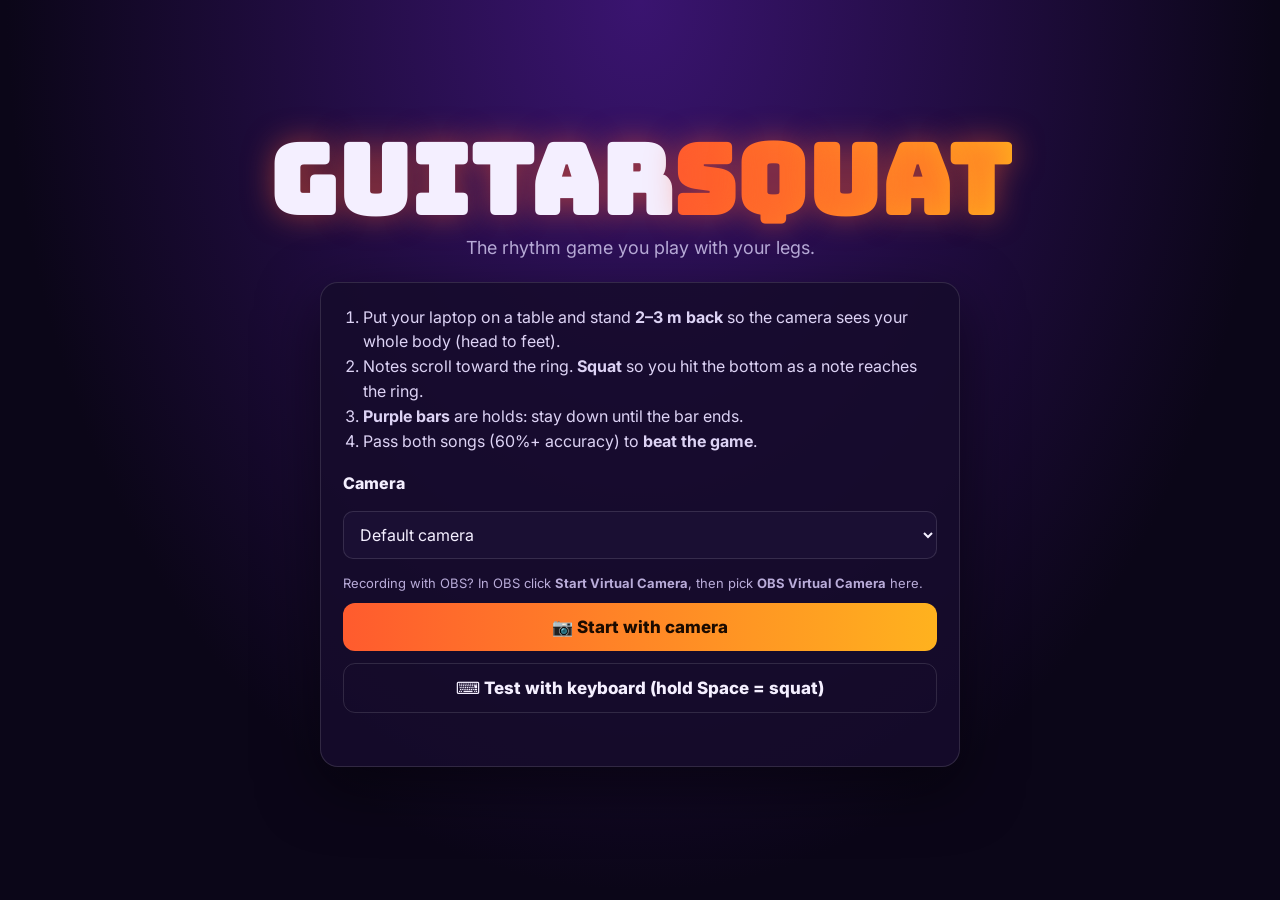
<file: index.html>
<!doctype html>
<html lang="en">
<head>
<meta charset="utf-8">
<meta name="viewport" content="width=device-width, initial-scale=1">
<title>GuitarSQUAT</title>
<link rel="preconnect" href="https://fonts.googleapis.com">
<link rel="preconnect" href="https://fonts.gstatic.com" crossorigin>
<link href="https://fonts.googleapis.com/css2?family=Bungee&family=Inter:wght@400;600;800&display=swap" rel="stylesheet">
<link rel="stylesheet" href="css/style.css">
</head>
<body>
<canvas id="game"></canvas>

<div id="overlay">
  <section class="screen" id="screen-start">
    <h1 class="logo">Guitar<span>SQUAT</span></h1>
    <p class="tag">The rhythm game you play with your legs.</p>
    <div class="card">
      <ol class="how">
        <li>Put your laptop on a table and stand <b>2–3&nbsp;m back</b> so the camera sees your whole body (head to feet).</li>
        <li>Notes scroll toward the ring. <b>Squat</b> so you hit the bottom as a note reaches the ring.</li>
        <li><b>Purple bars</b> are holds: stay down until the bar ends.</li>
        <li>Pass both songs (60%+ accuracy) to <b>beat the game</b>.</li>
      </ol>
      <label class="label" for="cam-select">Camera</label>
      <select id="cam-select" class="select"><option value="">Default camera</option></select>
      <div class="hint">Recording with OBS? In OBS click <b>Start Virtual Camera</b>, then pick <b>OBS Virtual Camera</b> here.</div>
      <button class="btn primary" id="btn-camera">📷 Start with camera</button>
      <button class="btn ghost" id="btn-keyboard">⌨️ Test with keyboard (hold Space = squat)</button>
      <p class="status" id="start-status"></p>
    </div>
  </section>

  <section class="screen hidden" id="screen-menu">
    <h1 class="logo small">Guitar<span>SQUAT</span></h1>
    <p class="mode-badge" id="mode-badge"></p>
    <div class="songs" id="song-list"></div>
    <div class="card row-card">
      <div>
        <div class="label">Difficulty</div>
        <div class="seg" id="diff-seg">
          <button data-d="easy">Easy</button><button data-d="normal">Normal</button><button data-d="hard">Hard</button>
        </div>
      </div>
      <div>
        <div class="label">Timing offset <span id="offset-val">0 ms</span></div>
        <input type="range" id="offset" min="-250" max="250" step="10" value="0">
        <div class="hint">If squats feel late, turn this up. If they feel early, turn it down.</div>
      </div>
      <div class="stack">
        <button class="btn ghost" id="btn-recal">Recalibrate</button>
        <div class="hint" id="lifetime"></div>
      </div>
    </div>
  </section>

  <section class="screen hidden" id="screen-results">
    <h2 id="res-title">Results</h2>
    <div class="card results">
      <div class="grade" id="res-grade">A</div>
      <div class="pass" id="res-pass"></div>
      <div class="stats" id="res-stats"></div>
      <div class="btns">
        <button class="btn primary" id="btn-retry">Retry</button>
        <button class="btn ghost" id="btn-menu">Song menu</button>
      </div>
    </div>
  </section>

  <section class="screen hidden" id="screen-complete">
    <h1 class="logo">YOU BEAT<br><span>GUITARSQUAT</span></h1>
    <p class="tag big">Both songs cleared. Your legs may now rest.</p>
    <div class="card results"><div class="stats" id="complete-stats"></div>
      <button class="btn primary" id="btn-complete-menu">Back to menu</button>
    </div>
  </section>
</div>

<script type="module" src="js/main.js"></script>
</body>
</html>
</file>
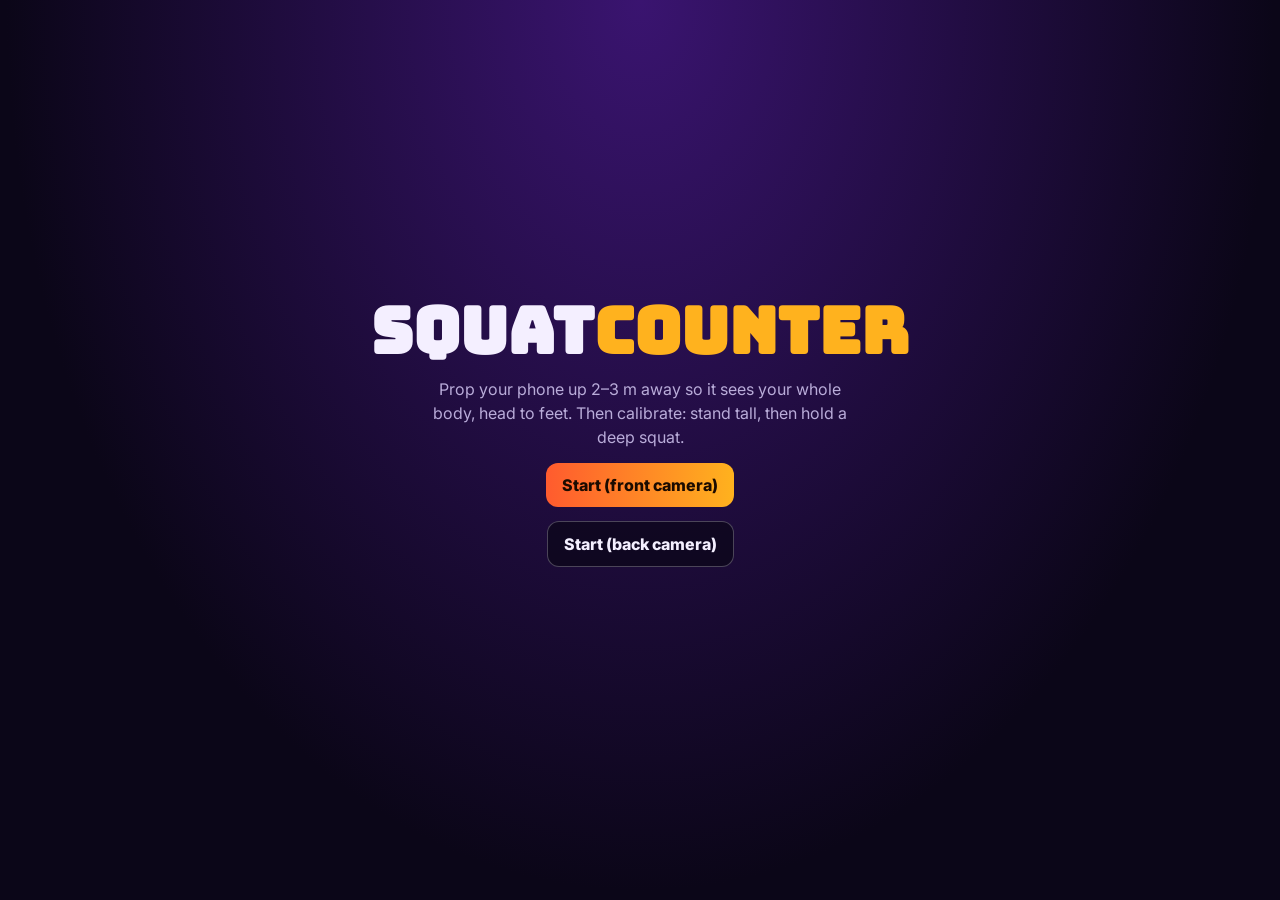
<file: counter.html>
<!doctype html>
<html lang="en">
<head>
<meta charset="utf-8">
<meta name="viewport" content="width=device-width, initial-scale=1, viewport-fit=cover">
<meta name="theme-color" content="#0b0618">
<title>Squat Counter</title>
<link href="https://fonts.googleapis.com/css2?family=Bungee&family=Inter:wght@400;600;800&display=swap" rel="stylesheet">
<style>
:root{--hot:#ff5b2e;--hot2:#ffb21e;--green:#3ee07c;--text:#f4efff;--muted:#b9acd9}
*{box-sizing:border-box;-webkit-tap-highlight-color:transparent}
html,body{margin:0;height:100%;background:#0b0618;color:var(--text);font-family:Inter,system-ui,sans-serif;overflow:hidden;user-select:none;-webkit-user-select:none}
#stage{position:fixed;inset:0}
video,#ov{position:absolute;inset:0;width:100%;height:100%;object-fit:cover}
.mirror{transform:scaleX(-1)}
#hud{position:absolute;inset:0;display:flex;flex-direction:column;align-items:center;pointer-events:none;padding:max(16px,env(safe-area-inset-top)) 16px max(16px,env(safe-area-inset-bottom))}
#count{font-family:Bungee,Impact,sans-serif;font-size:min(34vw,220px);line-height:1;margin-top:2vh;text-shadow:0 4px 30px rgba(0,0,0,.8),0 0 2px #000;transition:transform .12s}
#count.bump{transform:scale(1.15);color:var(--hot2)}
#label{font-family:Bungee,sans-serif;font-size:min(6vw,32px);letter-spacing:2px;text-shadow:0 2px 12px #000}
#stats{margin-top:8px;font-weight:800;font-size:min(5vw,22px);text-shadow:0 2px 10px #000;display:flex;gap:18px}
#meter{position:absolute;right:14px;top:30%;width:18px;height:40%;border-radius:9px;background:rgba(255,255,255,.15);overflow:hidden}
#meter div{width:100%;height:0;background:linear-gradient(#7ee8ff,var(--hot));border-radius:9px}
#meter.down div{background:linear-gradient(#7ee8ff,var(--green))}
#msg{margin-top:auto;margin-bottom:12px;text-align:center;font-weight:800;font-size:min(6vw,26px);text-shadow:0 2px 12px #000;max-width:600px}
#bar{display:flex;gap:8px;pointer-events:auto;flex-wrap:wrap;justify-content:center}
button{font:inherit;font-weight:800;font-size:16px;border-radius:12px;padding:12px 16px;border:1px solid rgba(255,255,255,.25);background:rgba(11,6,24,.7);color:var(--text)}
button.primary{background:linear-gradient(90deg,var(--hot),var(--hot2));border:none;color:#1b0b00}
#start{position:absolute;inset:0;display:flex;flex-direction:column;align-items:center;justify-content:center;gap:14px;padding:24px;text-align:center;background:radial-gradient(ellipse at 50% 0%,#3a1470 0%,#0b0618 70%)}
#start h1{font-family:Bungee,sans-serif;font-size:min(14vw,64px);margin:0;line-height:1}
#start h1 span{color:var(--hot2)}
#start p{color:var(--muted);max-width:420px;line-height:1.5;margin:0}
#err{color:var(--hot2);min-height:1.2em}
.hide{display:none!important}
#reset{position:relative;overflow:hidden}
#reset i{position:absolute;left:0;top:0;bottom:0;width:0;background:rgba(255,91,46,.6)}
</style>
</head>
<body>
<div id="stage">
  <video id="vid" playsinline muted autoplay></video>
  <canvas id="ov"></canvas>
  <div id="meter"><div></div></div>
  <div id="hud">
    <div id="label">SQUATS</div>
    <div id="count">0</div>
    <div id="stats"><span id="time">0:00</span><span id="rate">0 / min</span></div>
    <div id="msg"></div>
    <div id="bar">
      <button id="btn-cal">Recalibrate</button>
      <button id="btn-flip">Flip camera</button>
      <button id="btn-hide">Hide buttons</button>
      <button id="reset">Hold to reset<i></i></button>
    </div>
  </div>
</div>
<div id="start">
  <h1>SQUAT<span>COUNTER</span></h1>
  <p>Prop your phone up 2–3 m away so it sees your whole body, head to feet. Then calibrate: stand tall, then hold a deep squat.</p>
  <button class="primary" id="go-front">Start (front camera)</button>
  <button id="go-back">Start (back camera)</button>
  <div id="err"></div>
</div>

<script type="module">
import { PoseTracker, SquatDetector, CONNECTIONS } from './js/pose.js';
const $ = (id) => document.getElementById(id);
const store = {
  get(k, d) { try { const v = localStorage.getItem('sqc_' + k); return v == null ? d : JSON.parse(v); } catch { return d; } },
  set(k, v) { try { localStorage.setItem('sqc_' + k, JSON.stringify(v)); } catch {} },
};

const pose = new PoseTracker();
const det = new SquatDetector();
const vid = $('vid'), ov = $('ov'), octx = ov.getContext('2d');
let facing = store.get('facing', 'user');
let count = store.get('count', 0);
let elapsed = store.get('elapsed', 0);       // seconds of counted time before this session
let startedAt = null;                         // performance.now() when timer (re)started
let cal = null, audio = null, wake = null, hidden = false;

function beep(hi) {
  try {
    audio = audio || new (window.AudioContext || window.webkitAudioContext)();
    const t = audio.currentTime, o = audio.createOscillator(), g = audio.createGain();
    o.frequency.value = hi ? 1568 : 880; o.type = 'sine';
    g.gain.setValueAtTime(0.0001, t); g.gain.exponentialRampToValueAtTime(0.3, t + 0.01); g.gain.exponentialRampToValueAtTime(0.0001, t + 0.15);
    o.connect(g); g.connect(audio.destination); o.start(t); o.stop(t + 0.2);
  } catch {}
}
async function keepAwake() {
  try { if ('wakeLock' in navigator) wake = await navigator.wakeLock.request('screen'); } catch {}
}
document.addEventListener('visibilitychange', () => { if (document.visibilityState === 'visible') keepAwake(); });

function totalSeconds() { return elapsed + (startedAt ? (performance.now() - startedAt) / 1000 : 0); }
function render() {
  $('count').textContent = count;
  const s = Math.floor(totalSeconds());
  $('time').textContent = `${Math.floor(s / 60)}:${String(s % 60).padStart(2, '0')}`;
  $('rate').textContent = `${s > 5 ? (count / (s / 60)).toFixed(1) : 0} / min`;
}

det.on(() => {
  if (cal) return;
  if (!startedAt) startedAt = performance.now();
  count++; store.set('count', count); beep(count % 10 === 0);
  const c = $('count'); c.classList.add('bump'); setTimeout(() => c.classList.remove('bump'), 140);
  render();
});
setInterval(() => { render(); if (startedAt) store.set('elapsed', totalSeconds()); }, 500);
// persist timer correctly across refreshes
window.addEventListener('pagehide', () => store.set('elapsed', totalSeconds()));

async function start(f) {
  facing = f; store.set('facing', f);
  $('err').textContent = '';
  try {
    beep(false); keepAwake();
    await pose.init((m) => ($('err').textContent = m), undefined, { facingMode: facing, width: 720, height: 1280 });
    vid.srcObject = pose.video.srcObject; await vid.play();
    vid.classList.toggle('mirror', facing === 'user'); ov.classList.toggle('mirror', facing === 'user');
    $('start').classList.add('hide');
    const saved = store.get('calib', null);
    if (saved) { det.calib = saved; $('msg').textContent = ''; } else calibrate();
  } catch (e) {
    $('err').textContent = e && e.name === 'NotAllowedError' ? 'Camera blocked. Allow camera access and try again.' : 'Could not start: ' + (e.message || e);
  }
}
$('go-front').onclick = () => start('user');
$('go-back').onclick = () => start('environment');
$('btn-flip').onclick = () => start(facing === 'user' ? 'environment' : 'user');
$('btn-cal').onclick = () => calibrate();
$('btn-hide').onclick = () => { hidden = true; $('bar').classList.add('hide'); $('msg').textContent = ''; };
$('stage').addEventListener('click', (e) => { if (hidden && e.target.tagName !== 'BUTTON') { hidden = false; $('bar').classList.remove('hide'); } });

// hold-to-reset
let holdT = null;
const resetBtn = $('reset'), fill = resetBtn.querySelector('i');
const cancelHold = () => { clearInterval(holdT); holdT = null; fill.style.width = '0'; };
resetBtn.addEventListener('pointerdown', () => {
  const t0 = performance.now();
  holdT = setInterval(() => {
    const k = (performance.now() - t0) / 1500; fill.style.width = Math.min(100, k * 100) + '%';
    if (k >= 1) { cancelHold(); count = 0; elapsed = 0; startedAt = null; store.set('count', 0); store.set('elapsed', 0); render(); beep(true); }
  }, 30);
});
['pointerup', 'pointerleave', 'pointercancel'].forEach((ev) => resetBtn.addEventListener(ev, cancelHold));

// calibration
function calibrate() {
  if (startedAt) { elapsed = totalSeconds(); startedAt = null; }
  cal = { step: 'stand', t: performance.now(), samples: [], stand: null, last: -1 };
  det.calib = null;
}
function updateCal() {
  const el = (performance.now() - cal.t) / 1000;
  const name = cal.step === 'stand' ? 'STAND TALL' : 'SQUAT DEEP & HOLD';
  if (el < 3) {
    const cd = Math.ceil(3 - el);
    if (cd !== cal.last) { cal.last = cd; beep(false); }
    $('msg').textContent = `${name}… ${cd}`;
  } else if (el < 4.5) {
    if (cal.last !== 0) { cal.last = 0; beep(true); }
    $('msg').textContent = `${name}: hold still`;
    if (pose.metrics && pose.visible) cal.samples.push(pose.metrics);
  } else {
    if (cal.samples.length < 8) { $('msg').textContent = "Can't see you. Get your whole body in frame."; cal.t = performance.now() + 1500; cal.samples = []; cal.last = -1; return; }
    if (cal.step === 'stand') { cal.stand = cal.samples; cal.step = 'squat'; cal.t = performance.now(); cal.samples = []; cal.last = -1; return; }
    const c = SquatDetector.makeCalib(cal.stand, cal.samples);
    if (!c) { $('msg').textContent = 'Squat deeper and keep your legs in view. Again!'; cal = { step: 'stand', t: performance.now() + 1500, samples: [], stand: null, last: -1 }; return; }
    det.calib = c; det.depth = 0; det.down = false; store.set('calib', c); cal = null;
    $('msg').textContent = 'Calibrated! Start squatting.'; setTimeout(() => { if (!cal) $('msg').textContent = ''; }, 2500);
  }
}

function drawSkeleton() {
  const W = ov.clientWidth, H = ov.clientHeight, dpr = Math.min(2, devicePixelRatio || 1);
  if (ov.width !== W * dpr || ov.height !== H * dpr) { ov.width = W * dpr; ov.height = H * dpr; }
  octx.setTransform(dpr, 0, 0, dpr, 0, 0); octx.clearRect(0, 0, W, H);
  const lm = pose.landmarks; if (!lm || !pose.visible) return;
  const vw = vid.videoWidth || 1, vh = vid.videoHeight || 1, s = Math.max(W / vw, H / vh);
  const ox = (W - vw * s) / 2, oy = (H - vh * s) / 2, P = (i) => [ox + lm[i].x * vw * s, oy + lm[i].y * vh * s];
  octx.strokeStyle = det.down ? '#3ee07c' : 'rgba(255,255,255,.8)'; octx.lineWidth = 4; octx.lineCap = 'round';
  for (const [a, b] of CONNECTIONS) {
    if ((lm[a].visibility ?? 1) < 0.4 || (lm[b].visibility ?? 1) < 0.4) continue;
    const [ax, ay] = P(a), [bx, by] = P(b); octx.beginPath(); octx.moveTo(ax, ay); octx.lineTo(bx, by); octx.stroke();
  }
}

function frame() {
  requestAnimationFrame(frame);
  if (pose.tick()) { det.update(pose); drawSkeleton(); }
  if (cal) updateCal();
  else if (pose.ready && !pose.visible && !hidden) $('msg').textContent = "Can't see you. Step into frame.";
  else if (pose.ready && $('msg').textContent.startsWith("Can't see")) $('msg').textContent = '';
  const m = $('meter'); m.firstElementChild.style.height = Math.max(0, Math.min(1, det.depth)) * 100 + '%';
  m.classList.toggle('down', det.down);
}
render(); requestAnimationFrame(frame);
window.__sqc = { det, pose };
</script>
</body>
</html>
</file>
<file: css/style.css>
:root{--bg:#0b0618;--panel:rgba(22,12,44,.88);--line:rgba(255,255,255,.12);--text:#f4efff;--muted:#b9acd9;--hot:#ff5b2e;--hot2:#ffb21e;--purple:#a855f7;--green:#3ee07c}
*{box-sizing:border-box}
html,body{margin:0;height:100%;background:var(--bg);color:var(--text);font-family:Inter,system-ui,sans-serif;overflow:hidden}
canvas#game{position:fixed;inset:0;width:100vw;height:100vh;display:block}
#overlay{position:fixed;inset:0;overflow:auto;pointer-events:none}
.screen{min-height:100%;display:flex;flex-direction:column;align-items:center;justify-content:center;padding:24px 16px;pointer-events:auto;background:radial-gradient(ellipse at 50% 0%,#3a1470 0%,#0b0618 70%)}
.hidden{display:none!important}
.logo{font-family:Bungee,Impact,sans-serif;font-size:clamp(44px,9vw,96px);margin:0;line-height:1;text-align:center;letter-spacing:1px;text-shadow:0 0 30px rgba(255,91,46,.5)}
.logo span{background:linear-gradient(90deg,var(--hot),var(--hot2));-webkit-background-clip:text;background-clip:text;color:transparent}
.logo.small{font-size:clamp(32px,6vw,56px)}
.tag{color:var(--muted);font-size:18px;margin:8px 0 24px;text-align:center}.tag.big{font-size:22px}
.card{background:var(--panel);border:1px solid var(--line);border-radius:18px;padding:22px;width:min(640px,100%);display:flex;flex-direction:column;gap:12px;box-shadow:0 20px 60px rgba(0,0,0,.5)}
.how{margin:0 0 8px;padding-left:20px;line-height:1.55;color:#ddd3f5}
.btn{font:inherit;font-weight:800;font-size:17px;border-radius:12px;padding:14px 18px;border:1px solid var(--line);cursor:pointer;color:var(--text);background:transparent}
.btn.primary{background:linear-gradient(90deg,var(--hot),var(--hot2));border:none;color:#1b0b00}
.btn.ghost:hover{background:rgba(255,255,255,.06)}
.btn:disabled{opacity:.5;cursor:wait}
.status{color:var(--hot2);min-height:1.2em;margin:0;text-align:center}
.mode-badge{color:var(--muted);margin:6px 0 18px}
.songs{display:grid;grid-template-columns:repeat(auto-fit,minmax(260px,1fr));gap:16px;width:min(640px,100%);margin-bottom:16px}
.song{background:var(--panel);border:1px solid var(--line);border-radius:18px;padding:18px;cursor:pointer;text-align:left;color:var(--text);font:inherit;transition:transform .12s,border-color .12s}
.song:hover{transform:translateY(-3px);border-color:var(--hot)}
.song h3{font-family:Bungee,sans-serif;margin:0 0 4px;font-size:22px}
.song .meta{color:var(--muted);font-size:14px}
.song .best{margin-top:10px;font-weight:600}
.song .ok{color:var(--green)}
.row-card{display:grid;grid-template-columns:1fr;gap:18px}
.label{font-weight:800;margin-bottom:6px}
.hint{color:var(--muted);font-size:13px;margin-top:4px}
.seg{display:flex;gap:6px}
.seg button{flex:1;font:inherit;font-weight:600;padding:10px;border-radius:10px;border:1px solid var(--line);background:transparent;color:var(--text);cursor:pointer}
.seg button.on{background:var(--purple);border-color:var(--purple)}
input[type=range]{width:100%}
.stack{display:flex;flex-direction:column;gap:6px}
h2{font-family:Bungee,sans-serif;font-size:36px;margin:0 0 16px;text-align:center}
.results{align-items:center;text-align:center}
.grade{font-family:Bungee,sans-serif;font-size:96px;line-height:1;background:linear-gradient(180deg,var(--hot2),var(--hot));-webkit-background-clip:text;background-clip:text;color:transparent}
.pass{font-weight:800;font-size:22px}
.stats{display:grid;grid-template-columns:1fr 1fr;gap:8px 24px;text-align:left;width:100%;max-width:380px}
.stats div:nth-child(even){text-align:right;font-weight:800}
.btns{display:flex;gap:10px;flex-wrap:wrap;justify-content:center;width:100%}
.btns .btn{flex:1;min-width:140px}
.select{font:inherit;padding:12px;border-radius:10px;background:#1a0f33;color:var(--text);border:1px solid var(--line)}
</file>
